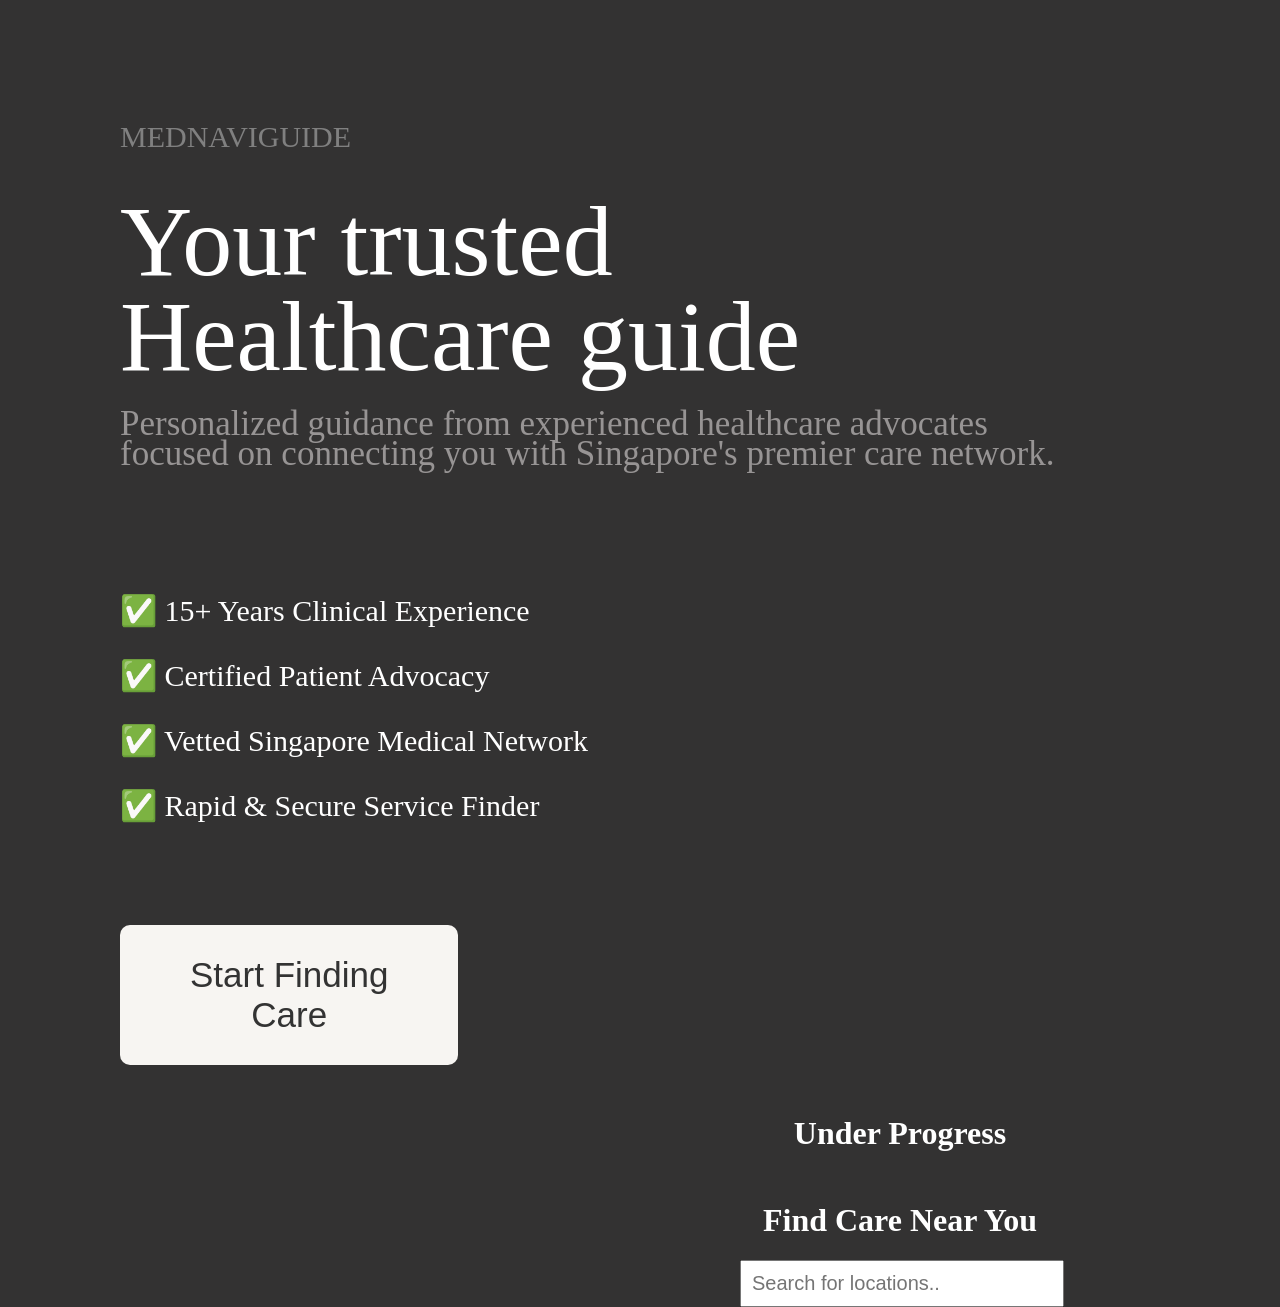
<file: html.html>
<!DOCTYPE html>
<html lang="en">
<head>
    <meta charset="UTF-8">
    <meta name="viewport" content="width=device-width, initial-scale=1.0">
    <title>MEDNAVIGUIDE</title>
    
</head>
<body id="wrapper">
    <div">
        <br><br><br><br><br>
        <p style="text-indent: 120px; color: gray; font-size: 30px;">MEDNAVIGUIDE</p>

        <p style="text-indent: 120px; color: white; font-size: 100px; margin-top: 20px;">Your trusted</p>
        <p style="text-indent: 120px; color: white; font-size: 100px; margin-top: -120px;">Healthcare guide</p>
        <p class="subtext" style="margin-top: -90px;">Personalized guidance from experienced healthcare advocates</p>
        <p class="subtext"style="margin-top: -45px;">focused on connecting you with Singapore's premier care network.</p>
        <br><br><br>
        <p style="text-indent: 120px; color: white; font-size: 30px;">✅ 15+ Years Clinical Experience</p>
        <p style="text-indent: 120px; color: white; font-size: 30px;">✅ Certified Patient Advocacy</p>
        <p style="text-indent: 120px; color: white; font-size: 30px;">✅ Vetted Singapore Medical Network</p>
        <p style="text-indent: 120px; color: white; font-size: 30px;">✅ Rapid & Secure Service Finder</p>
        <script src="https://elfsightcdn.com/platform.js" async></script>
        <div class="elfsight-app-cc85d0a3-9ceb-4910-8313-9173d943393d" data-elfsight-app-lazy></div>
        <br><br><br><br>
        <button class="button">Start Finding<br>Care</button>
    </div>
    <!-- Elfsight AI Chatbot | Mednavi -->

    <div class="wrapper">
        <h1 style="color: white; text-align: center; margin-top: 50px;">Under Progress</h1>
        <h1 style="color: white; text-align: center; margin-top: 50px;">Find Care Near You</h1>
        <input type="text" id="myInput" onkeyup="searchFunction()" placeholder="Search for locations.." style="margin-left: 740px; padding: 10px; font-size: 20px; width: 300px;">
    </div>
    
</body>
</html>

<style>
    #wrapper {
        width: 1800px; /* Set your desired fixed width */
        margin: 0 auto; /* Centers the container */
        background-color: white; /* Optional: makes the content area visible */
        background-color: rgb(51, 50, 50);
        animation: slideUp 2s ease-out forwards;
    }
    .subtext {
        color: rgb(151, 148, 148);
        font-size: 35px;
        text-indent: 120px;
        
    }
    .button {
        margin-left: 120px;
        padding: 30px 70px;
        font-size: 35px;
        background-color: #F7F5F2;
        color: #333;
        border: none;
        border-radius: 10px;
        cursor: pointer;
    }
    button:hover {
        text-decoration: underline;
    }
    .overlay {
        position: absolute;
        top: 0;
        bottom: 0;
        left: 0;
        right: 0;
        height: 100%;
        width: 100%;
        opacity: 0;
        transition: .5s ease;
        background-color: rgba(0,0,0,0.5); /* Black semi-transparent */
    }
    
    @keyframes slideUp {
        from {
            opacity: 0;
            transform: translateY(50px); /* Starts 50px lower */
        }
        to {
            opacity: 1;
            transform: translateY(0);    /* Moves to original position */
        }
    }

    .page-break {
        page-break-after: always;
    }
    
</style>


<script>
    function searchFunction() {
  let input = document.getElementById('myInput').value.toUpperCase();
  let ul = document.getElementById("locationList");
  let li = ul.getElementsByTagName('li');

  for (let i = 0; i < li.length; i++) {
    let textValue = li[i].textContent || li[i].innerText;
    if (textValue.toUpperCase().indexOf(input) > -1) {
      li[i].style.display = "";
    } else {
      li[i].style.display = "none";
    }
  }
}
</file>
